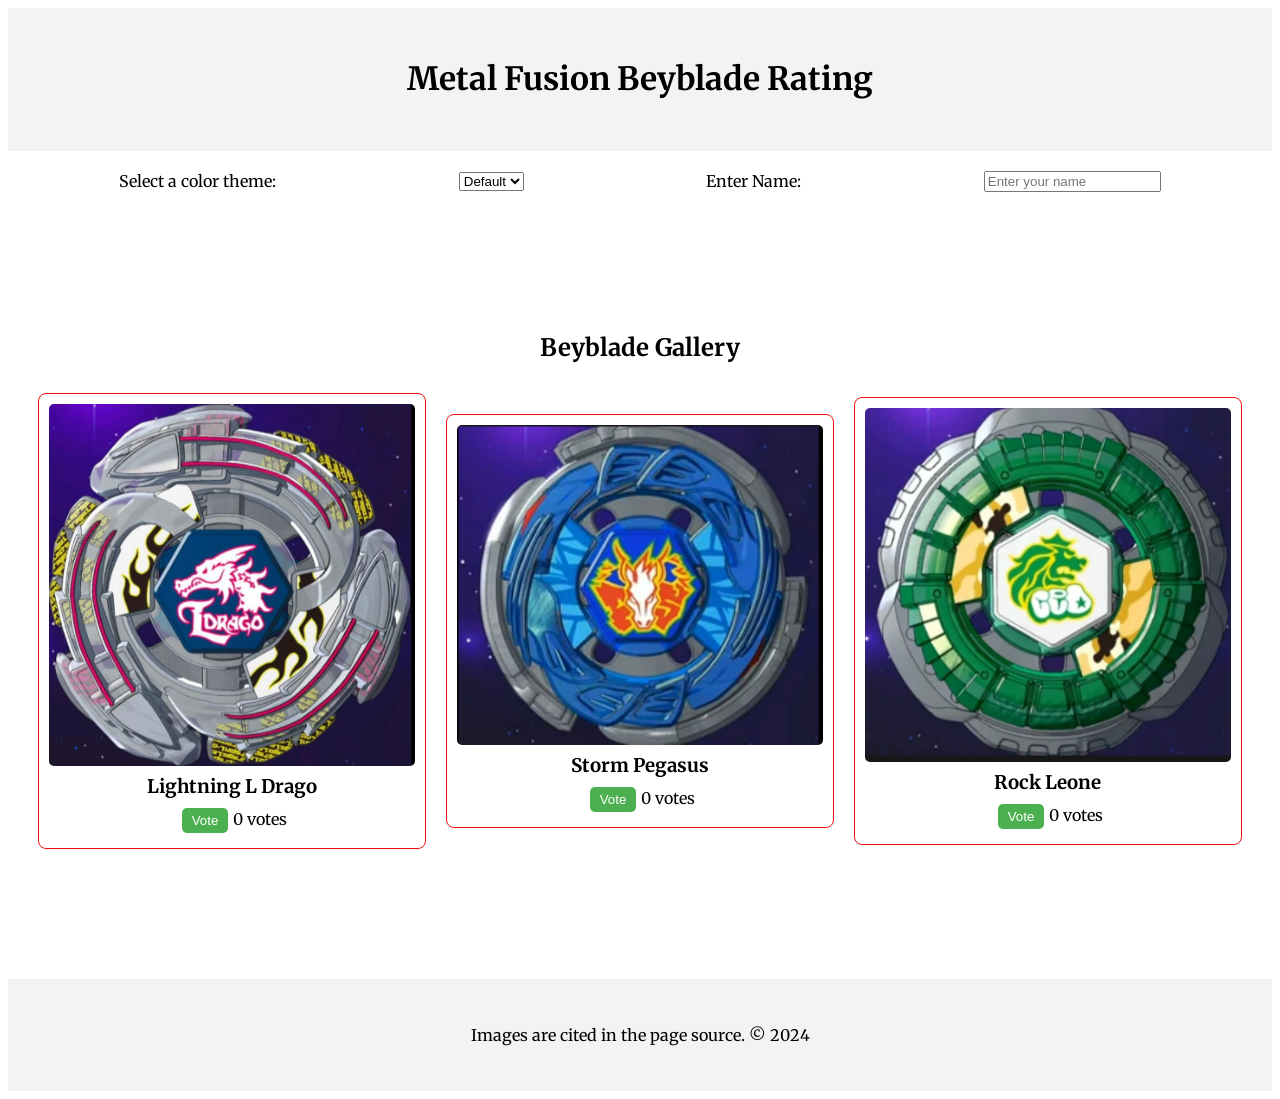
<file: index.html>
<!DOCTYPE html>
<!--
  Author: Jonayet Lavin
  CS 132 Spring 2024
  Date: April 27th, 2024

  This is the index.html of my Metal Fusion Beyblade Rating website. It includes sections for
  selecting a color theme, entering a user's name, and a Beyblade gallery for displaying and voting
  on different Beyblades.
-->
<html lang="en">
<head>
    <meta charset="UTF-8">
    <meta name="viewport" content="width=device-width, initial-scale=1.0">
    <title>Metal Fusion Beyblade Rating Website</title>
    <link rel="stylesheet" href="styles.css">
    <script defer src="index.js"></script>
    <link rel="preconnect" href="https://fonts.googleapis.com">
    <link rel="preconnect" href="https://fonts.gstatic.com" crossorigin>
    <link href="https://fonts.googleapis.com/css2?family=Merriweather:ital,wght@0,300;0,400;0,700;0,900;1,300;1,400;1,700;1,900&display=swap" rel="stylesheet">
</head>
<body>
    <header>
        <h1>Metal Fusion Beyblade Rating</h1>
    </header>
    <main> 
        <section class="flex-container">
            <label for="colorSelect">Select a color theme:</label>
            <select id="colorSelect">
                <option value="default">Default</option>
                <option value="dark">Dark</option>
            </select>

            <label for="user">Enter Name:</label>
            <input type="text" id="user" placeholder="Enter your name">
        </section>
        <div id="greeting"></div>
        <section id="beybladeGallery" class="flex-container">
            <h2>Beyblade Gallery</h2>
            <div id="beyblades">
                <!--
                    Image source: Pinterest, Jesus Avila
                    https://www.pinterest.es/pin/storm-pegasus--25966135343829640/ 
                -->
                <!--
                    Image source: Pinterest, Aaron Watts
                    https://www.pinterest.com/pin/675399275355728465/
                -->

                <!--
                    Image source: Pinterest, Alex WE3ED
                    https://www.pinterest.com/pin/rock-leone-145wb--845832373785930252/ 
                -->
            </div>
        </section>
    </main>
    <footer>
        <p>Images are cited in the page source. &copy; 2024</p>
    </footer>
</body>
</html>
</file>
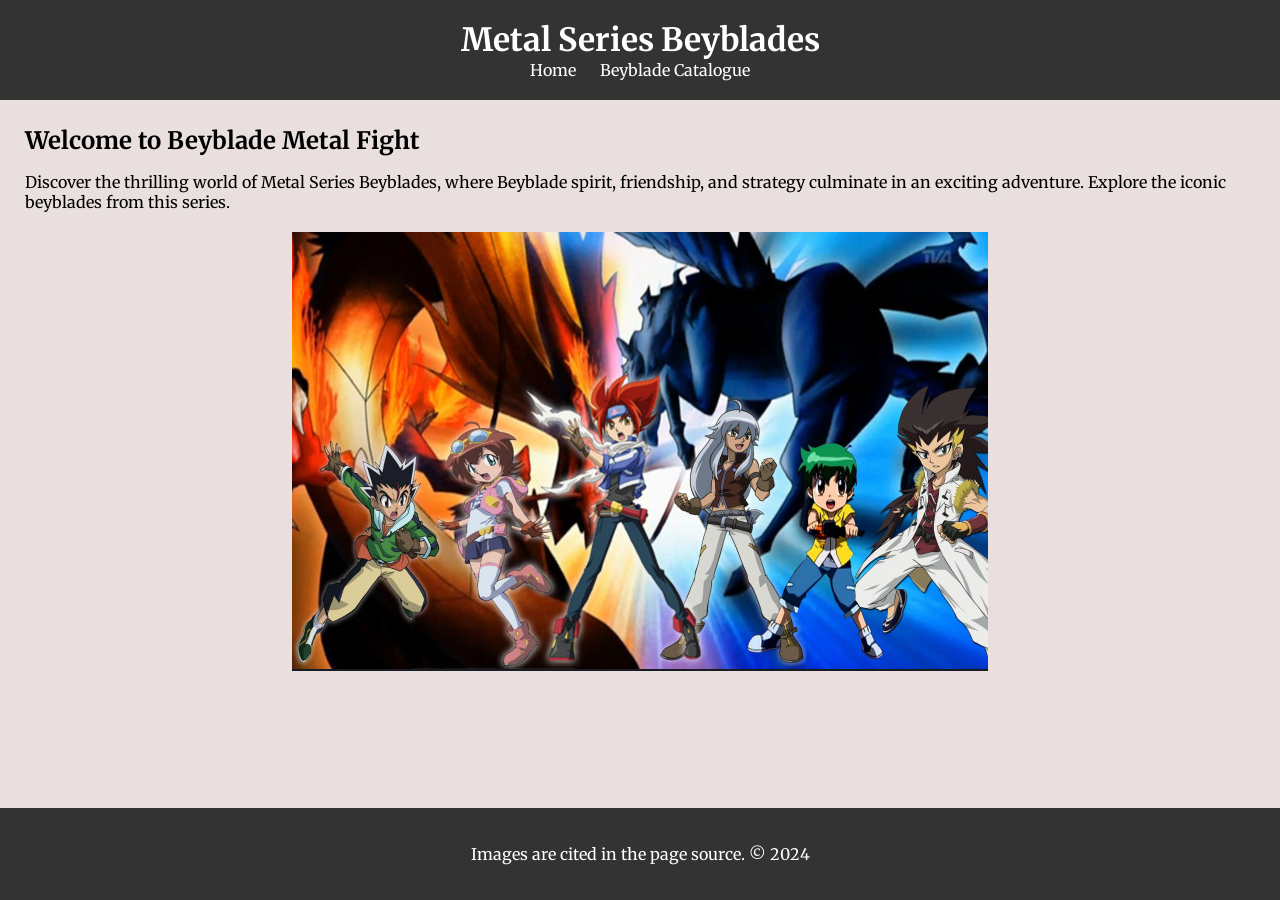
<file: CP1/index.html>
<!DOCTYPE html>
<!--
    Name: Jonayet Lavin
    CS 132 Spring 2024
    Date: April 13th, 2024
    This is the index.html of my website, and serves as the main page for the "Metal Series Beyblad
    es" fanite. It provides an introduction to the Beyblade Metal Fight series and includes naviga-
    tion to other parts of the site, which is currentl<y just the Beyblade Catalogue.
-->
<html lang="en">
<head>
    <meta charset="UTF-8">
    <meta name="viewport" content="width=device-width, initial-scale=1.0">
    <title>Metal Series Beyblades</title>
    <link rel="preconnect" href="https://fonts.googleapis.com">
    <link rel="preconnect" href="https://fonts.gstatic.com" crossorigin>
    <link rel="stylesheet"
    href="https://fonts.googleapis.com/css2?family=Merriweather:ital,wght@0,300;0,400;0,700;0,900;1,300;1,400;1,700;1,900&display=swap">
    <link rel="stylesheet" href="styles.css">
</head>
<body>
    <header>
        <h1>Metal Series Beyblades</h1>
        <nav>
            <ul>
                <li><a href="index.html">Home</a></li>
                <li><a href="beyblades.html">Beyblade Catalogue</a></li>
            </ul>
        </nav>
    </header>
    <main>
        <section>
            <h2>Welcome to Beyblade Metal Fight</h2>
            <p>Discover the thrilling world of Metal Series Beyblades, where Beyblade spirit, 
            friendship, and strategy culminate in an exciting adventure. Explore the iconic 
            beyblades from this series.</p>
            <figure>
                <!--
                    Image source: Wallpaper Cave
                    https://wallpapercave.com/wp/wp2019934.jpg
                -->
                <img src="img/metalfight.png" alt="Metal Fight Wallpaper">
            </figure>
        </section>
    </main>
    <footer>
        <p>Images are cited in the page source. &copy; 2024</p>
    </footer>
</body>
</html>
</file>
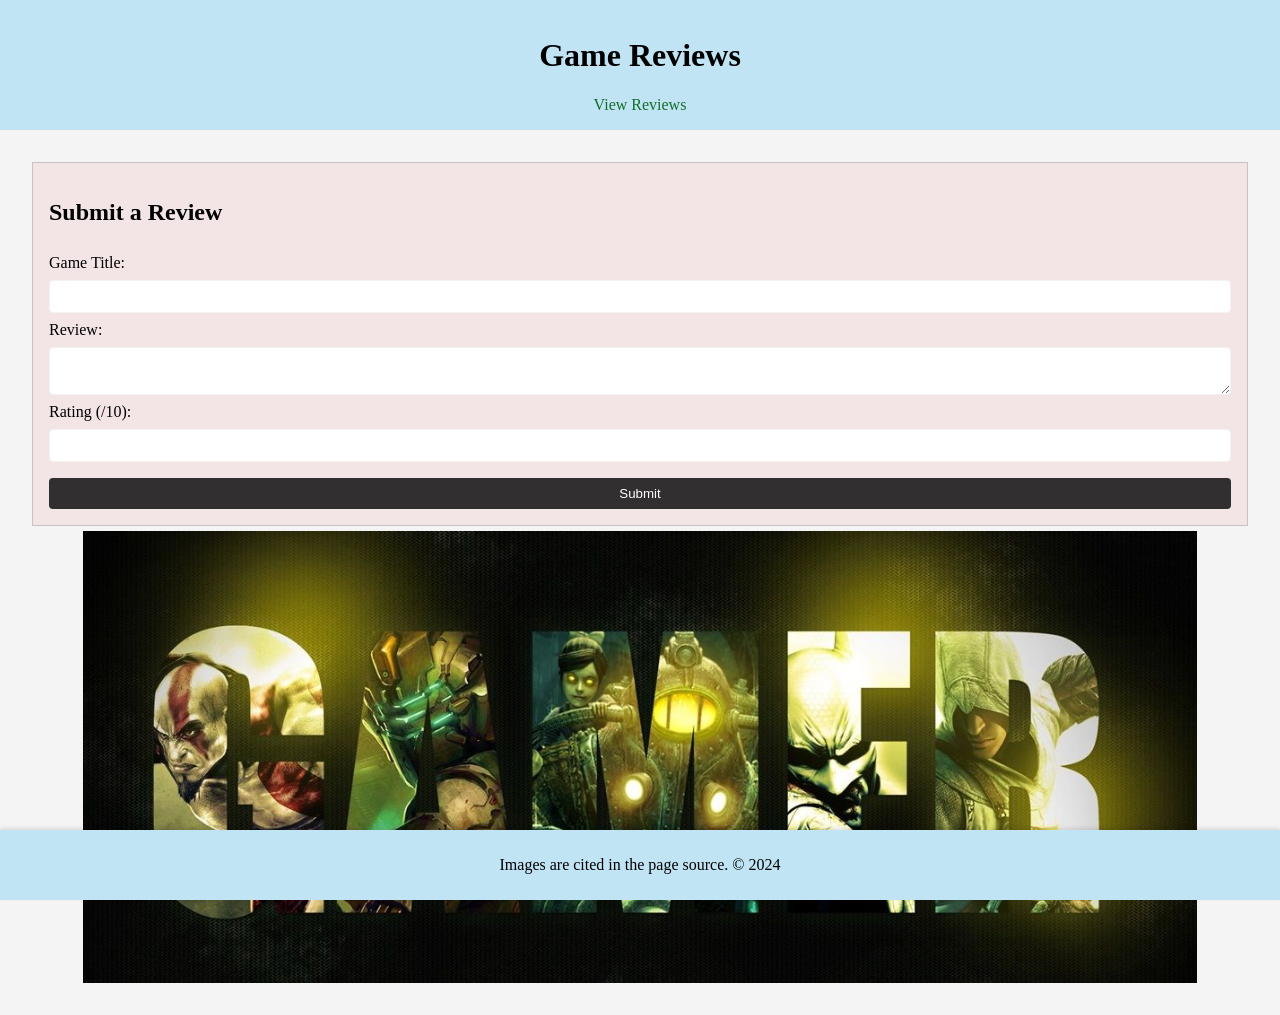
<file: CP4/public/index.html>
<!DOCTYPE html>
<!--
  Name: Jonayet Lavin
  CS 132 Spring 2024
  Date: May 31st, 2024
  This is the index.html page for the Game Reviews website, which serves as its main page, which
  allows user sto submit game reviews.
-->
<html lang="en">
<head>
  <meta charset="UTF-8">
  <title>Game Reviews</title>
  <link rel="stylesheet" href="styles.css">
  <script defer src="client.js"></script>
</head>
<body>
  <header>
    <h1>Game Reviews</h1>
    <nav>
      <a href="reviews.html">View Reviews</a>
    </nav>
  </header>
  <main>
    <section id="review-form-section">
      <h2>Submit a Review</h2>
      <form id="review-form">
        <label for="game-title">Game Title:</label>
        <input type="text" id="game-title" name="game-title">
        <label for="content">Review:</label>
        <textarea id="content" name="content"></textarea>
        <label for="rating">Rating (/10):</label>
        <input type="number" id="rating" name="rating" min="1" max="10" step="0.1">
        <button type="submit">Submit</button>
      </form>      
    </section>
    <p id="error-message" class="hidden"></p>
    <section class="image-section">
      <!--
         Image source: Gaming Wallpapers HD
         By: Technica
     -->
     <img src="gamer.png" alt="gamer">
 </section>
  </main>
  <footer>
    <p>Images are cited in the page source. &copy; 2024</p>
  </footer>
</body>
</html>
</file>
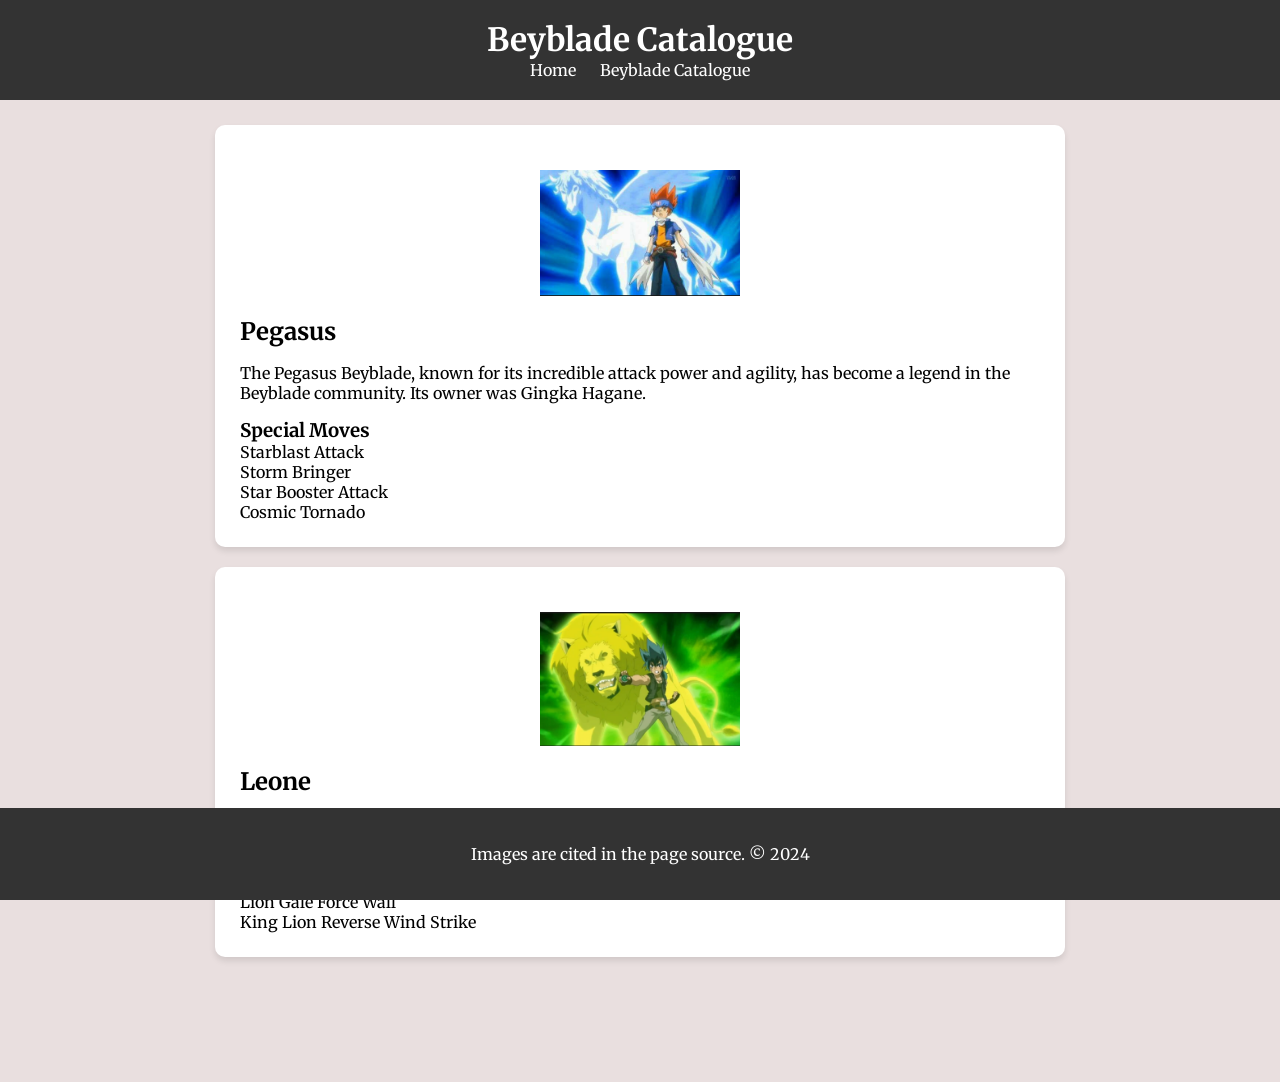
<file: CP1/beyblades.html>
<!DOCTYPE html>
<!--
    Name: Jonayet Lavin
    CS 132 Spring 2024
    Date: April 13th, 2024
    This is the beyblades.html page for my website, and it serves as the Beyblade Catalogue, which
    details notable Beyblades, including their descriptions and their special moves.
-->
<html lang="en">
<head>
    <meta charset="UTF-8">
    <meta name="viewport" content="width=device-width, initial-scale=1.0">
    <title>Beyblade Catalogue</title>
    <link rel="preconnect" href="https://fonts.googleapis.com">
    <link rel="preconnect" href="https://fonts.gstatic.com" crossorigin>
    <link href="https://fonts.googleapis.com/css2?family=Merriweather:ital,wght@0,300;0,400;0,700;0,900;1,300;1,400;1,700;1,900&display=swap" rel="stylesheet">
    <link rel="stylesheet" href="styles.css">
</head>
<body>
    <header>
        <h1>Beyblade Catalogue</h1>
        <nav>
            <ul>
                <li><a href="index.html">Home</a></li>
                <li><a href="beyblades.html">Beyblade Catalogue</a></li>
            </ul>
        </nav>
    </header>
    <main>
        <article>
            <!--
                Image source: Pinterest
                Uploaded by: Hyuga Kishatu
            -->
            <img src="img/pegasus.png" alt="Pegasus Beyblade" class="beyblade-image">
            <h2>Pegasus</h2>
            <p>The Pegasus Beyblade, known for its incredible attack power and agility, has become 
                a legend in the Beyblade community. Its owner was Gingka Hagane.</p>
            <h3>Special Moves</h3>
            <ul>
                <li>Starblast Attack</li>
                <li>Storm Bringer</li>
                <li>Star Booster Attack</li>
                <li>Cosmic Tornado</li>
            </ul>
        </article>
        <article>
            <!--
                Image source: Beyblade Wiki-Fandom
                https://static.wikia.nocookie.net/beyblade/images/d/d4/Kyoya%27s_new_Leone.png/revision/latest/scale-to-width-down/637?cb=20140417002817
            -->
            <img src="img/leone.png" alt="Leone Beyblade" class="beyblade-image">
            <h2>Leone</h2>
            <p>Leone, with its fierce lion spirit, is a Beyblade that excels in defense. Kyoya 
                Tategami, its proud wielder, challenges opponents with its unwavering will.</p>
            <h3>Special Moves</h3>
            <ul>
                <li>Lion Gale Force Wall</li>
                <li>King Lion Reverse Wind Strike</li>
            </ul>
        </article>
    </main>
    <footer>
        <p>Images are cited in the page source. &copy; 2024</p>
    </footer>
</body>
</html>
</file>
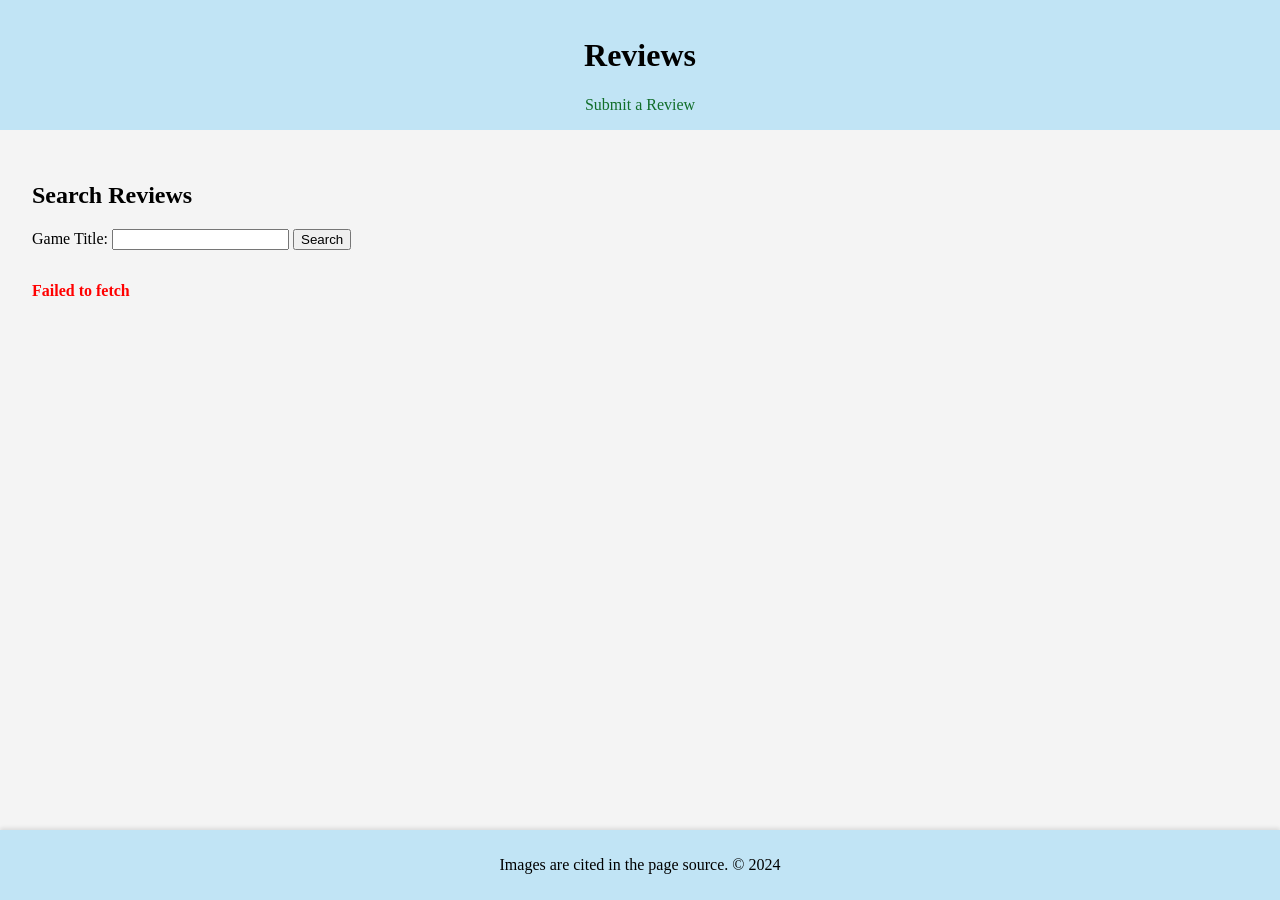
<file: CP4/public/reviews.html>
<!DOCTYPE html>
<!--
  Name: Jonayet Lavin
  CS 132 Spring 2024
  Date: May 31st, 2024
  This is the reviews.html page for the Game Reviews website. It shows a searchable list of game 
  reviews and has navigation back to the main page for game review submissions.
-->
<html lang="en">
<head>
  <meta charset="UTF-8">
  <title>Reviews</title>
  <link rel="stylesheet" href="styles.css">
  <script defer src="reviews.js"></script>
</head>
<body>
  <header>
    <h1>Reviews</h1>
    <nav>
      <a href="index.html">Submit a Review</a>
    </nav>
  </header>
  <main>
    <section id="search-section">
      <h2>Search Reviews</h2>
      <form id="search-form">
        <label for="search-game-title">Game Title:</label>
        <input type="text" id="search-game-title" name="search-game-title" required>
        <button type="submit">Search</button>
      </form>
    </section>
    <section id="reviews">
      <!-- Reviews will be loaded here -->
    </section>
    <p id="error-message" class="hidden"></p>
  </main>
  <footer>
    <p>Images are cited in the page source. &copy; 2024</p>
  </footer>
</body>
</html>
</file>
<file: styles.css>
/**
 * Author: Jonayet Lavin
 * CS 132 Spring 2024
 * Date: April 27th, 2024
 *
 * This is the styles.css for my Metal Fusion Beyblade Rating website. It establishes the 
 * fundamental styles such as fonts and alignment to ensure a consistent appearance, and includes 
 * responsive design settings and theme-specific styles to dynamically adjust visual elements 
 * based on user preferences.
 */

body { 
    font-family: 'Merriweather', 'serif';
}

header, footer { 
    padding: 30px;
    background-color: #f3f3f3;
}

.flex-container, #beyblades { 
    display: flex;
    justify-content: space-around;
    align-items: center;
    margin: 20px;
}

body.dark { 
    background-color: #333333;
    color: #ffffff;
}

body.dark header, body.dark footer { 
    background-color: #1a1a1a;
}

header, footer, #beybladeGallery {
    text-align: center;
}

#beybladeGallery { 
    display: block;
    margin: auto;
    padding: 100px 0px;
}

.beyblade {
    margin: 10px;
    padding: 10px;
    border: 1px solid #f60f0f;
    border-radius: 8px;
    width: calc(33.333% - 20px); 
    box-sizing: border-box;
    min-height: 300px; 
}

.beyblade img {
    width: 100%;
}

.rounded {
    border-radius: 5px;
}

.beyblade h3 { 
    margin: 5px 0;
}

.beyblade button {
    margin: 5px;
    padding: 5px 10px;
    background-color: #4db050;
    color: white;
    border: none;
    cursor: pointer;
}

.beyblade button:hover {
    background-color: #45a049;
}
</file>
<file: CP1/styles.css>
/*
    Name: Jonayet Lavin
    CS 132 Spring 2024
    Date: April 8th, 2024
    This is the styles.css page for the Beyblade fansite. It imports the Merriweather font and 
    defines styling for the website, docusing on a clean layout with a consistent color scheme, 
    and aims for accessibility.
*/

main {
    padding-bottom: 50px; 
}

body, h1, h2, h3, ul {
    margin: 0;
    padding: 0;
}

body {
    font-family: 'Merriweather', sans-serif;
    background-color: #e9dfdf;
}

header, footer {
    background-color: #333;
    color: #fff;
    text-align: center;
    padding: 20px 0;
}

nav ul, ul {
    list-style-type: none;
}

nav ul li, h2, h3, p, ul li {
    text-align: left;
}

nav ul li {
    display: inline;
    margin: 0 10px;
}

nav ul li a, footer {
    color: #fff;
    text-decoration: none;
}

main, article {
    padding: 25px;
    text-align: center;
}

img, .beyblade-image {
    max-width: 100%; 
    height: auto; 
    display: block; 
    margin: 20px auto; 
}

.beyblade, .box-image {
    margin: 10px;
}

.box-image {
    max-width: 100px;
}

.beyblade-image {
    max-width: 200px;
}

article {
    background-color: #ffffff;
    margin-bottom: 20px;
    box-shadow: 0 4px 6px rgba(0,0,0,0.1);
    border-radius: 10px;
    max-width: 800px;
    margin-left: auto;
    margin-right: auto;
}

footer {
    position: fixed;
    width: 100%;
    bottom: 0;
    left: 0;
    display: flex;
    justify-content: center;
    align-items: center;
}

article:last-child {
    margin-bottom: 100px; 
}
</file>
<file: CP4/public/styles.css>
/*
    Name: Jonayet Lavin
    CS 132 Spring 2024
    Date: May 31st, 2024
    This is the styles.css page for my Game Reviews website. It styles the layour, color schemes,
    and interactive elements throughout the website to create a consistent user experience.
*/

body {
  margin: 0;
  padding: 0;
  background-color: #f4f4f4;
}

header, footer {
  background-color: #c1e4f5;
  text-align: center;
}

header {
  padding: 16px 0;
}

header nav a, #review-form input, #review-form textarea, #review-form button {
  border-radius: 4px;
}

header nav a {
  color: #116e2a;
  text-decoration: none;
  padding: 10px 20px;
  border: 1px solid transparent;
  transition: background-color 0.3s, border-color 0.3s;
}

header nav a:hover {
  background-color: #ebd5d5;
  border-color: #080707;
}

main {
  padding: 32px;
}

#search-sectio, #reviews {
  margin-bottom: 32px;
}

.review, #review-form-section {
  background-color: #f3e5e5;
  padding: 16px; 
}

.review {
  border: 1px solid #e0dede;
  margin-bottom: 16px; 
  word-wrap: break-word; 
  overflow-wrap: break-word; 
  white-space: pre-wrap;
}


#review-form-section {
  border: 1px solid #c9c2c2;
}

#review-form, .image-section {
  display: flex;
}

#review-form {
  flex-direction: column;
}

#review-form label, #review-form input, #review-form textarea {
  margin-top: 8px; 
}

#review-form input, #review-form textarea, #review-form button {
  padding: 8px; 
}

#review-form input, #review-form textarea {
  border: 1px solid #f4f1f1;
}

#review-form button {
  margin-top: 16px; 
  background-color: #312f2f;
  color: #fff;
  border: none;
  cursor: pointer;
}

#review-form button:hover {
  background-color: #575353;
}

#error-message {
  color: red;
  font-weight: bold;
}

.hidden {
  display: none;
}

footer {
  width: 100%;
  padding: 10px 0;
  box-shadow: 0 -2px 4px rgba(0,0,0,0.1);
  position: fixed;
  bottom: 0;
}

.image-section {
  justify-content: center;
  padding-top: 5px;
}

#search-section {
  margin-bottom: 11px;
}
</file>
